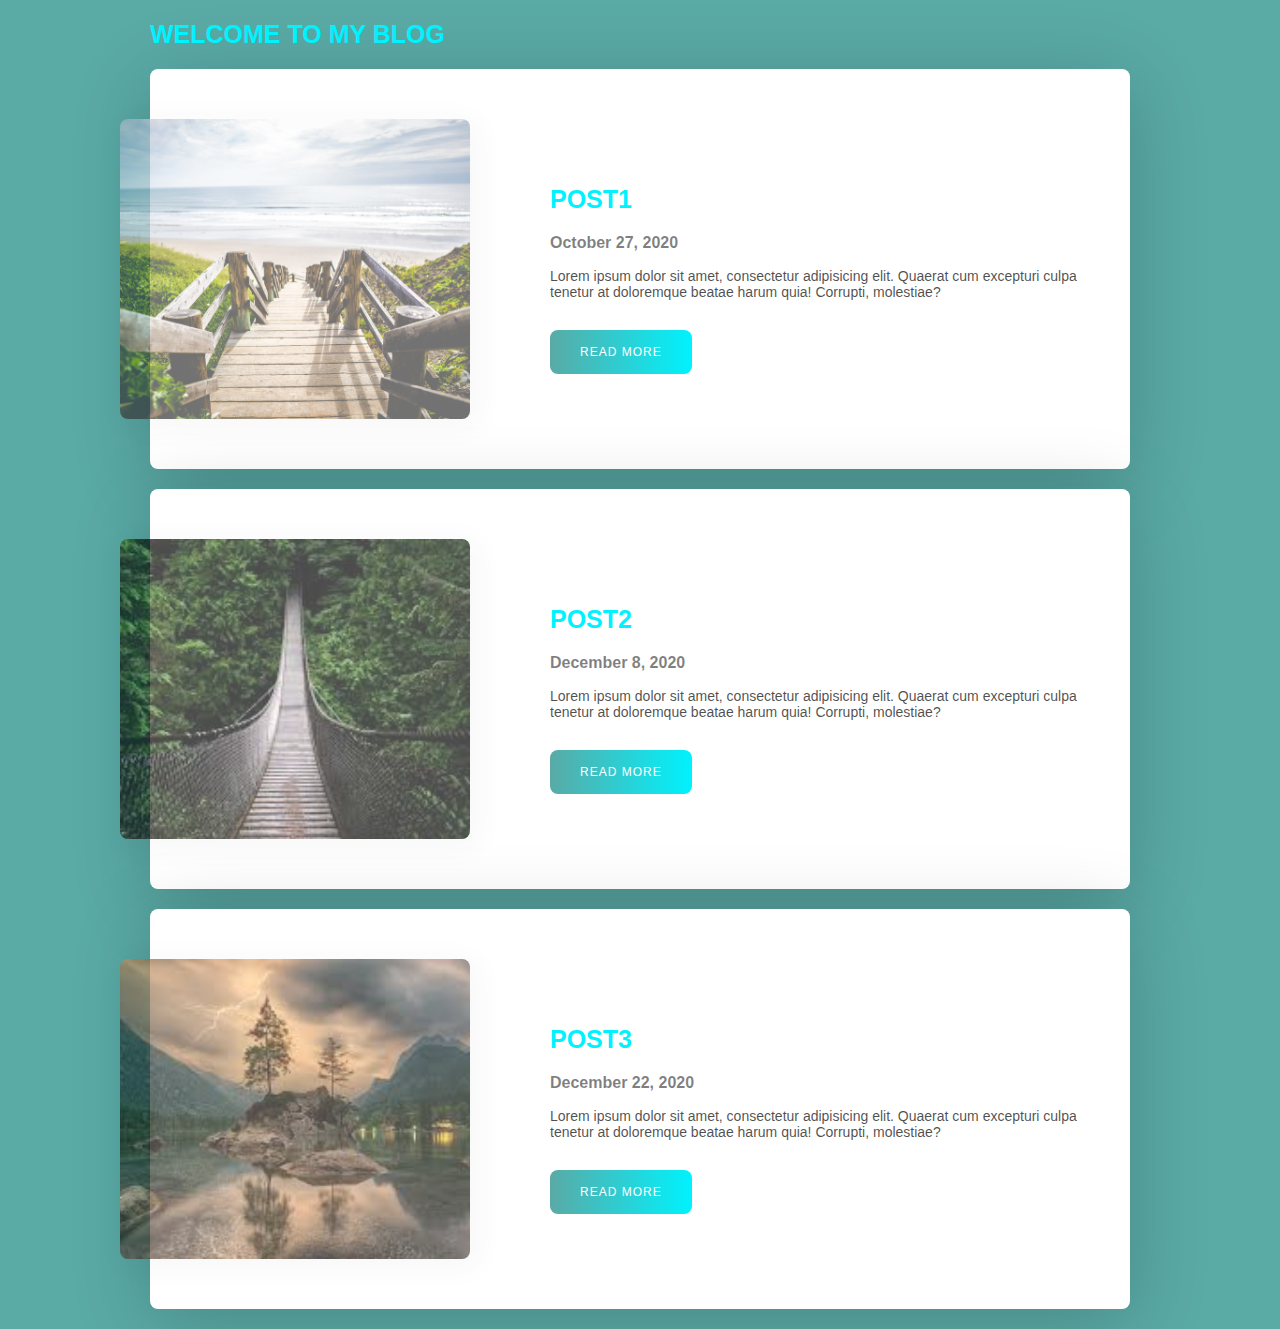
<file: blog_cards/index.html>
<!DOCTYPE html>
<html lang="en">
  <head>
    <meta charset="UTF-8" />
    <meta name="viewport" content="width=device-width, initial-scale=1.0" />
    <title>Blog Card</title>
    <link rel="stylesheet" href="style.css" />
  </head>
  <body>
    <div class="container">
      <h1 class="blog-post-title">Welcome to my blog</h1>
      <div class="blog-post">
        <div class="blog-post-img">
          <img src="images/pic1.jpg" alt="" />
        </div>
        <div class="blog-post-info">
          <div class="blog-post-date">
            <h1 class="blog-post-title">Post1</h1>
            <span>October 27, 2020</span>
            <br />
          </div>

          <p class="blog-post-text">
            Lorem ipsum dolor sit amet, consectetur adipisicing elit. Quaerat
            cum excepturi culpa tenetur at doloremque beatae harum quia!
            Corrupti, molestiae?
          </p>
          <a href="#" class="blog-post-cta">Read more</a>
        </div>
      </div>

      <div class="blog-post">
        <div class="blog-post-img">
          <img src="images/pic2.jpeg" alt="" />
        </div>
        <div class="blog-post-info">
          <div class="blog-post-date">
            <h1 class="blog-post-title">Post2</h1>
            <span>December 8, 2020</span>
            <br />
          </div>

          <p class="blog-post-text">
            Lorem ipsum dolor sit amet, consectetur adipisicing elit. Quaerat
            cum excepturi culpa tenetur at doloremque beatae harum quia!
            Corrupti, molestiae?
          </p>
          <a href="#" class="blog-post-cta">Read more</a>
        </div>
      </div>

      <div class="blog-post">
        <div class="blog-post-img">
          <img src="images/pic3.jpeg" alt="" />
        </div>
        <div class="blog-post-info">
          <div class="blog-post-date">
            <h1 class="blog-post-title">Post3</h1>
            <span>December 22, 2020</span>
            <br />
          </div>

          <p class="blog-post-text">
            Lorem ipsum dolor sit amet, consectetur adipisicing elit. Quaerat
            cum excepturi culpa tenetur at doloremque beatae harum quia!
            Corrupti, molestiae?
          </p>
          <a href="#" class="blog-post-cta">Read more</a>
        </div>
      </div>
    </div>
  </body>
</html>
</file>
<file: blog_cards/style.css>
/* basic reset*/
*,
*::before,
*::after {
  margin: 0;
  padding: 0;
  box-sizing: border-box;
}
html {
  font-family: Verdana, Geneva, Tahoma, sans-serif;
  font-size: 10px;
}
img {
  width: 100%;
}

body {
  width: 100%;
  height: auto;
  display: flex;
  justify-content: center;
  background-color: #5aaaa6;
  padding: 0 1.5rem;
}

.blog-post {
  display: flex;
  flex-direction: row;
  width: 100%;
  max-width: 98rem;
  padding: 5rem;
  background-color: #fff;
  box-shadow: 0 1.4rem 8rem rgba(0, 0, 0, 0.2);
  display: flex;
  align-items: center;
  border-radius: 0.8rem;
  margin: 2rem 0;
}

.blog-post-img {
  min-width: 35rem;
  max-width: 35rem;
  height: 30rem;
  transform: translateX(-8rem);
  position: relative;
  opacity: 0.7;
}
.blog-post-img:hover {
  opacity: 1;
}

.blog-post-img img {
  width: 100%;
  height: 100%;
  object-fit: cover;
  display: block;
  border-radius: 0.8rem;
}

.blog-post-img::before {
  content: "";
  width: 100%;
  height: 100%;
  position: absolute;
  top: 0;
  left: 0;
  box-shadow: 0.5rem 0.5rem 3rem 1px rgba(0, 0, 0, 0.05);
  border-radius: 0.8rem;
}

.blog-post-date span {
  display: block;
  color: rgba(0, 0, 0, 0.5);
  font-size: 1.6rem;
  font-weight: 600;
  margin: 0.5rem 0;
}
.blog-post-title {
  font-size: 2.5rem;
  margin: 2rem 0 2rem;
  text-transform: uppercase;
  color: #00f2fe;
}

.blog-post-text {
  margin-bottom: 3rem;
  font-size: 1.4rem;
  color: rgba(0, 0, 0, 0.7);
}

.blog-post-cta {
  display: inline-block;
  padding: 1.5rem 3rem;
  letter-spacing: 1px;
  text-transform: uppercase;
  font-size: 1.2rem;
  color: #fff;
  background-image: linear-gradient(to right, #5aaaa6 0%, #00f2fe 100%);
  border-radius: 0.8rem;
  text-decoration: none;
}
.blog-post-cta:hover {
  background-image: linear-gradient(to left, #5aaaa6 0%, #00f2fe 100%);
}

@media screen and (max-width: 1068px) {
  .blog-post {
    max-width: 80rem;
  }
  .blog-post-img {
    min-width: 30rem;
    max-width: 30rem;
  }
}

@media screen and (max-width: 868px) {
  .blog-post {
    max-width: 70rem;
  }
  .blog-post-img {
    opacity: 1;
  }
}

@media screen and (max-width: 768px) {
  .blog-post {
    padding: 2.5rem;
    flex-direction: column;
  }
  .blog-post-img {
    min-width: 100%;
    max-width: 100%;
    transform: translateX(0);
  }
}
</file>
